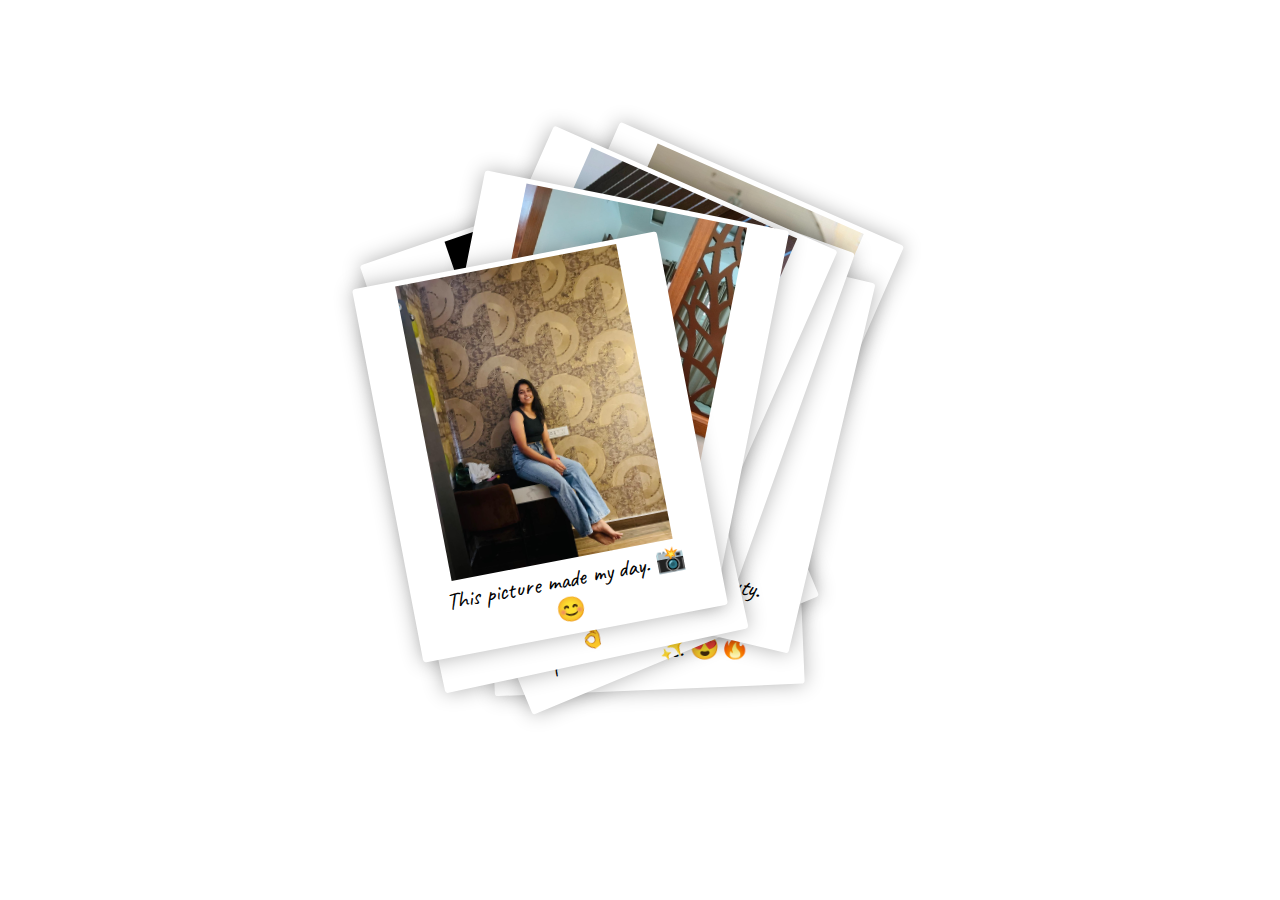
<file: index.html>
<!DOCTYPE html>
<html lang="en">

<head>
  <meta charset="UTF-8">
  <title>For you</title>
  <link rel="stylesheet" href="./style.css">

</head>

<body>
  <!-- partial:index.partial.html -->
  <div class="Container">
    <!-- last card -->
    <!-- <div class="Picture-video" id="video">
    <iframe class="Picture-img-video" width="300" height="480"  src="video/Play.mp4" frameborder="0" allowfullscreen></iframe>
    <div class="Picture-note-video"><span>@_ajmera_riyansh</span></div>
    </div>-->
    <!-- other cards -->
    <div class="Picture">
      <img class="Picture-img" src="Data/IMG-20240826-WA0012.jpg" alt="Images" />
      <div class="Picture-note"><span>Looking gorgeous. 😍🔥</span></div>
    </div>
    <div class="Picture">
      <img class="Picture-img" src="Data/IMG-20240826-WA0011.jpg" alt="Images" />
      <div class="Picture-note"><span>You are the absolute personification of beauty. 💖✨</span></div>
    </div>
    <div class="Picture">
      <img class="Picture-img" src="Data/IMG-20240826-WA0010.jpg" alt="Images" />
      <div class="Picture-note"><span>If there is a word to praise you, it would be Infinite. 🌟</span></div>
    </div>
    <div class="Picture">
      <img class="Picture-img" src="Data/IMG-20240826-WA0009.jpg" alt="Images" />
      <div class="Picture-note"><span>You are so pretty. 😊💖</span></div>
    </div>
    <div class="Picture">
      <img class="Picture-img" src="Data/IMG-20240826-WA0008.jpg" alt="Images" />
      <div class="Picture-note"><span>It’s refreshing, your beauty. 💐😍</span></div>
    </div>
    <div class="Picture">
      <img class="Picture-img" src="Data/IMG-20240826-WA0006.jpg" alt="Images" />
      <div class="Picture-note"><span>You are the absolute personification of beauty. 💖✨</span></div>
    </div>
    <div class="Picture">
      <img class="Picture-img" src="Data/IMG-20240826-WA0004.jpg" alt="Images" />
      <div class="Picture-note"><span>Looking gorgeous. 😍🔥</span></div>
    </div>
    <div class="Picture">
      <img class="Picture-img" src="Data/IMG-20240826-WA0003.jpg" alt="Images" />
      <div class="Picture-note"><span>Wow, you look beautiful. 😍👌</span></div>
    </div>
    <div class="Picture">
      <img class="Picture-img" src="Data/IMG-20240826-WA0002.jpg" alt="Images" />
      <div class="Picture-note"><span>You look super cute!! 😍🌟</span></div>
    </div>
    <div class="Picture">
      <img class="Picture-img" src="Data/IMG-20240826-WA0001.jpg" alt="Images" />
      <div class="Picture-note"><span>This picture made my day. 📸😊</span></div>
    </div>
  </div>
  <!-- partial -->
  <script src="./script.js"></script>

</body>

</html>
</file>
<file: style.css>
@import url("https://fonts.googleapis.com/css2?family=Caveat");

.Container {
  position: absolute;
  top: 50%;
  left: 50%;
}

.Picture {
  display: inline-block;
  position: absolute;
  top: 0;
  left: 0;
  border: 5px solid #fff;
  border-radius: 3px;
  background: #fff;
  box-shadow: 0 0 20px rgba(0, 0, 0, 0.3);
  transform: translate(-50%, -50%);
  user-select: none;
  cursor: pointer;
}
.Picture-video {
  display: inline-block;
  position: absolute;
  top: 0;
  left: 0;
  border: 5px solid #fff;
  border-radius: 3px;
  background: #fff;
  box-shadow: 0 0 20px rgba(0, 0, 0, 0.3);
  transform: translate(-50%, -50%);
  user-select: none;
  cursor: pointer;
}
.Picture-img {
  display: block;
  width: 300px;
  height: 300px;
  object-fit: contain;
  pointer-events: none;
}

.Picture-note {
  display: flex;
  align-items: center;
  justify-content: center;
  width: 300px;
  height: 70px;
  padding: 12px 24px;
  font-size: 1.5rem;
  text-align: center;
}
.Picture-note-video {
  display: flex;
  align-items: center;
  justify-content: center;
  width: 300px;
  height: 70px;
  padding: 12px 24px;
  font-size: 1.5rem;
  text-align: center;
}

.Network {
  display: inline-block;
  padding: 0 5px;
}
.Network-video {
  display: inline-block;
  padding: 0 5px;
}

.Network img {
  width: 1.5rem;
  aspect-ratio: 1 / 1;
  vertical-align: middle;
}

.Network-video img {
  width: 1.5rem;
  aspect-ratio: 1 / 1;
  vertical-align: middle;
}
/* --------------------- */
/* Other styles          */
/* --------------------- */

* {
  box-sizing: border-box;
}

body {
  margin: 0;
  font-family: 'Caveat', serif;
  overflow: hidden;
}
</file>
